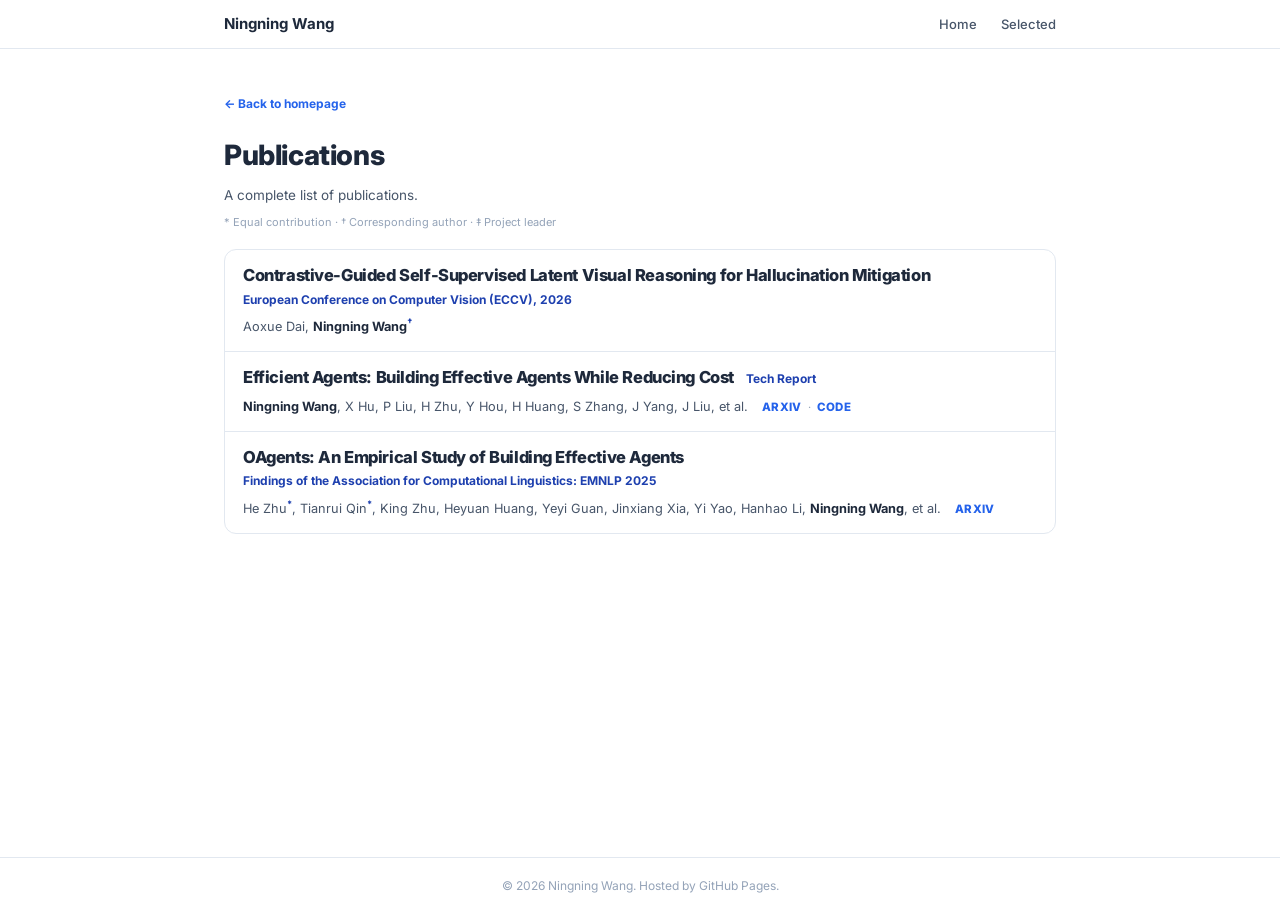
<file: publications.html>
<!DOCTYPE html>
<html lang="en">
<head>
  <meta charset="UTF-8" />
  <meta name="viewport" content="width=device-width, initial-scale=1.0" />
  <title>Publications | Academic Homepage</title>
  <meta name="description" content="Complete publication list." />
  <link rel="preconnect" href="https://fonts.googleapis.com" />
  <link rel="preconnect" href="https://fonts.gstatic.com" crossorigin />
  <link href="https://fonts.googleapis.com/css2?family=Inter:wght@400;500;600;700;800&display=swap" rel="stylesheet" />
  <link rel="stylesheet" href="style.css?v=20260720c" />
</head>
<body>

<nav>
  <div class="container">
    <a class="nav-name" id="nav-name" href="index.html"></a>
    <ul class="nav-links">
      <li><a href="index.html">Home</a></li>
      <li><a href="index.html#publications">Selected</a></li>
    </ul>
  </div>
</nav>

<main class="all-publications-page">
  <div class="container">
    <a class="page-back-link" href="index.html#publications">← Back to homepage</a>
    <h1 class="page-title">Publications</h1>
    <p class="page-intro">A complete list of publications.</p>
    <p class="author-legend">* Equal contribution · † Corresponding author · ‡ Project leader</p>
    <div class="all-pub-list" id="all-pub-list"></div>
  </div>
</main>

<footer>
  <div class="container">
    <p id="footer-text"></p>
  </div>
</footer>

<script src="data.js?v=20260720b"></script>
<script>
(function () {
  const d = siteData;
  const publications = [
    ...(d.publications || []),
    ...(d.additionalPublications || []),
  ];

  document.title = "Publications | " + d.profile.name;
  document.getElementById("nav-name").textContent = d.profile.name;
  document.getElementById("footer-text").textContent = d.footer.text;

  const listEl = document.getElementById("all-pub-list");
  if (publications.length === 0) {
    listEl.innerHTML =
      '<div class="empty-placeholder">Publications will be listed here.</div>';
    return;
  }

  publications.forEach((p) => {
    const item = document.createElement("article");
    item.className = "all-pub-item";

    const links = (p.links || [])
      .map(
        (link) =>
          `<a class="pub-link" href="${link.url}" target="_blank" rel="noopener">${link.label}</a>`
      )
      .join('<span class="pub-link-separator">·</span>');

    const selfMarkup = `<span class="self">${d.profile.name}</span>`;
    const authorsHtml = (p.authors || "")
      .split(d.profile.name)
      .join(selfMarkup);

    item.innerHTML = `
      <div class="pub-primary">
        <div class="pub-title">${p.title}</div>
        <div class="pub-venue-inline">${p.venue}</div>
      </div>
      <div class="pub-secondary">
        <div class="pub-authors">${authorsHtml}</div>
        ${links ? `<div class="pub-links">${links}</div>` : ""}
      </div>
    `;
    listEl.appendChild(item);
  });
})();
</script>

</body>
</html>
</file>
<file: style.css>
:root {
  --accent: #2563eb;
  --accent-light: #dbeafe;
  --accent-border: #bfdbfe;
  --accent-dark: #1e40af;
  --text-primary: #1e293b;
  --text-secondary: #475569;
  --text-muted: #94a3b8;
  --bg: #ffffff;
  --bg-alt: #f8fafc;
  --border: #e2e8f0;
  --radius: 12px;
  --max-width: 880px;
}

*,
*::before,
*::after {
  margin: 0;
  padding: 0;
  box-sizing: border-box;
}

html {
  scroll-behavior: smooth;
}

body {
  font-family: "Inter", -apple-system, BlinkMacSystemFont, "Segoe UI", Roboto,
    sans-serif;
  color: var(--text-primary);
  background: var(--bg);
  line-height: 1.65;
  font-size: 15px;
  -webkit-font-smoothing: antialiased;
}

a {
  color: var(--accent);
  text-decoration: none;
  transition: color 0.2s;
}

a:hover {
  color: var(--accent-dark);
  text-decoration: underline;
}

.container {
  max-width: var(--max-width);
  margin: 0 auto;
  padding: 0 24px;
}

/* ── Navigation ── */

nav {
  position: sticky;
  top: 0;
  z-index: 100;
  background: rgba(255, 255, 255, 0.88);
  backdrop-filter: blur(12px);
  border-bottom: 1px solid var(--border);
}

nav .container {
  display: flex;
  align-items: center;
  justify-content: space-between;
  height: 48px;
}

nav .nav-name {
  font-weight: 700;
  font-size: 15px;
  color: var(--text-primary);
}

nav a.nav-name:hover {
  color: var(--text-primary);
  text-decoration: none;
}

nav .nav-links {
  display: flex;
  gap: 24px;
  list-style: none;
}

nav .nav-links a {
  font-size: 13px;
  font-weight: 500;
  color: var(--text-secondary);
  transition: color 0.2s;
}

nav .nav-links a:hover {
  color: var(--accent);
  text-decoration: none;
}

/* ── Profile ── */

.profile {
  padding: 36px 0 24px;
}

.profile-inner {
  display: flex;
  gap: 32px;
  align-items: center;
}

.profile-photo-wrapper {
  flex-shrink: 0;
}

.profile-photo {
  width: 140px;
  height: 140px;
  border-radius: 50%;
  object-fit: cover;
  border: 2px solid var(--border);
  display: block;
}

.profile-info {
  flex: 1;
  min-width: 0;
}

.profile-info h1 {
  font-size: 28px;
  font-weight: 800;
  letter-spacing: -0.4px;
  margin-bottom: 2px;
}

.profile-subtitle {
  font-size: 14px;
  color: var(--text-secondary);
  margin-bottom: 10px;
}

.profile-full {
  margin-top: 20px;
}

.profile-bio {
  font-size: 14.25px;
  font-weight: 500;
  color: var(--text-primary);
  line-height: 1.7;
  margin-bottom: 12px;
}

.profile-bio a {
  font-weight: 700;
}

.profile-interests {
  display: flex;
  align-items: center;
  gap: 10px;
}

.profile-interests-label {
  font-weight: 600;
  font-size: 14px;
  color: var(--text-primary);
  white-space: nowrap;
}

/* Social Icons */

.social-links {
  display: flex;
  gap: 12px;
  align-items: center;
  margin-bottom: 14px;
}

.social-link {
  display: inline-flex;
  align-items: center;
  justify-content: center;
  width: 32px;
  height: 32px;
  border-radius: 50%;
  transition: all 0.2s;
}

.social-link:hover {
  text-decoration: none;
  transform: translateY(-2px);
  opacity: 0.7;
}

.social-link img {
  width: 22px;
  height: 22px;
  display: block;
}

/* Research Interests */

.research-interests {
  display: flex;
  flex-wrap: wrap;
  gap: 6px;
}

.interest-tag {
  display: inline-block;
  padding: 3px 12px;
  background: var(--accent-light);
  color: var(--accent-dark);
  border-radius: 20px;
  font-size: 12px;
  font-weight: 600;
}

/* ── Section Common ── */

.section {
  padding: 24px 0;
}

.section-title {
  font-size: 20px;
  font-weight: 700;
  color: var(--text-primary);
  margin-bottom: 16px;
  padding-bottom: 6px;
  border-bottom: 2px solid var(--accent);
  display: inline-block;
}

.section-heading {
  display: flex;
  align-items: center;
  justify-content: space-between;
  gap: 16px;
  margin-bottom: 8px;
}

.section-heading .section-title {
  margin-bottom: 0;
}

.view-all-link {
  flex-shrink: 0;
  font-size: 12px;
  font-weight: 700;
}

.view-all-link:hover {
  text-decoration: none;
}

.author-legend {
  margin-bottom: 14px;
  color: var(--text-muted);
  font-size: 11px;
  line-height: 1.5;
}

/* ── Academic Journey ── */

.timeline {
  position: relative;
  padding-left: 24px;
}

.timeline::before {
  content: "";
  position: absolute;
  left: 4px;
  top: 4px;
  bottom: 4px;
  width: 2px;
  background: var(--border);
}

.timeline-item {
  position: relative;
  margin-bottom: 20px;
}

.timeline-item:last-child {
  margin-bottom: 0;
}

.timeline-item::before {
  content: "";
  position: absolute;
  left: -24px;
  top: 6px;
  width: 10px;
  height: 10px;
  border-radius: 50%;
  background: var(--accent);
  border: 2px solid #fff;
  box-shadow: 0 0 0 2px var(--accent);
}

.timeline-institution {
  font-size: 15px;
  font-weight: 700;
}

.timeline-degree {
  font-size: 13px;
  color: var(--text-secondary);
  margin-top: 1px;
}

.timeline-meta {
  display: flex;
  flex-wrap: wrap;
  gap: 8px;
  align-items: center;
  margin-top: 4px;
}

.timeline-period {
  font-size: 12px;
  color: var(--text-muted);
  font-weight: 500;
}

.timeline-status {
  display: inline-block;
  padding: 1px 8px;
  background: var(--accent-light);
  color: var(--accent-dark);
  border-radius: 3px;
  font-size: 11px;
  font-weight: 600;
}

/* ── News ── */

.news-list {
  list-style: none;
  padding: 5px 16px;
  background: #fff;
  border: 1px solid var(--border);
  border-radius: 14px;
}

.news-item {
  display: flex;
  gap: 18px;
  padding: 7px 4px;
  align-items: flex-start;
}

.news-date {
  flex-shrink: 0;
  width: 82px;
  padding-top: 1px;
  color: var(--accent-dark);
  font-size: 11.5px;
  font-weight: 800;
  letter-spacing: 0.02em;
  line-height: 1.55;
  font-variant-numeric: tabular-nums;
}

.news-content {
  font-size: 13.5px;
  font-weight: 600;
  color: var(--text-primary);
  line-height: 1.55;
}

.empty-placeholder {
  padding: 24px;
  text-align: center;
  color: var(--text-muted);
  font-size: 13px;
  background: var(--bg-alt);
  border-radius: var(--radius);
  border: 1px dashed var(--border);
}

/* ── Honors & Awards ── */

.honors-list {
  list-style: none;
  padding: 5px 16px;
  background: #fff;
  border: 1px solid var(--border);
  border-radius: 14px;
}

.honor-item {
  display: flex;
  justify-content: space-between;
  gap: 20px;
  align-items: flex-start;
  padding: 7px 4px;
}

.honor-title {
  color: var(--text-primary);
  font-size: 13.5px;
  font-weight: 650;
  line-height: 1.55;
}

.honor-date {
  flex-shrink: 0;
  min-width: 76px;
  padding-top: 1px;
  text-align: right;
  color: var(--accent-dark);
  font-size: 11.5px;
  font-weight: 800;
  line-height: 1.55;
  font-variant-numeric: tabular-nums;
}

/* ── Publications ── */

.pub-list {
  display: flex;
  flex-direction: column;
  overflow: hidden;
  background: #fff;
  border: 1px solid var(--border);
  border-radius: var(--radius);
}

.pub-item {
  display: grid;
  grid-template-columns: 230px minmax(0, 1fr);
  gap: 18px;
  align-items: stretch;
  padding: 14px;
  background: #fff;
  border-bottom: 1px solid var(--border);
  transition: background-color 0.2s;
}

.pub-item:last-child {
  border-bottom: none;
}

.pub-item:hover {
  background: var(--bg-alt);
}

.pub-visual {
  width: 100%;
  min-height: 128px;
  overflow: hidden;
  background: #fff;
  border: 1px solid var(--border);
  border-radius: 8px;
  transform: rotate(-0.65deg);
  transform-origin: center;
}

.pub-thumb {
  display: block;
  width: 100%;
  height: 100%;
  min-height: 128px;
  object-fit: cover;
  border-radius: inherit;
  background: var(--bg-alt);
}

.pub-visual-placeholder {
  min-height: 120px;
  background: var(--bg-alt);
}

.pub-body {
  display: flex;
  flex-direction: column;
  justify-content: center;
  gap: 10px;
  flex: 1;
  min-width: 0;
}

.pub-primary {
  display: flex;
  flex-wrap: wrap;
  align-items: baseline;
  gap: 4px 12px;
}

.pub-title {
  color: var(--text-primary);
  font-size: 16.5px;
  font-weight: 800;
  line-height: 1.38;
  letter-spacing: -0.025em;
}

.pub-venue-inline {
  color: var(--accent-dark);
  font-size: 12px;
  font-weight: 700;
  line-height: 1.45;
}

.pub-secondary {
  display: flex;
  flex-wrap: wrap;
  align-items: baseline;
  gap: 4px 14px;
}

.pub-authors {
  font-size: 12.75px;
  color: var(--text-secondary);
  line-height: 1.55;
}

.pub-authors sup {
  position: relative;
  top: -0.1em;
  color: var(--accent-dark);
  font-size: 9px;
  font-weight: 800;
}

.pub-authors .self {
  font-weight: 700;
  color: var(--text-primary);
}

.pub-links {
  display: flex;
  gap: 6px;
  flex-wrap: wrap;
  align-items: baseline;
}

.pub-link {
  display: inline-block;
  color: var(--accent);
  font-size: 11.5px;
  font-weight: 800;
  letter-spacing: 0.03em;
  text-transform: uppercase;
}

.pub-link:hover {
  color: var(--accent-dark);
  text-decoration: underline;
}

.pub-link-separator {
  color: var(--text-muted);
  font-size: 11px;
}

/* ── All Publications Page ── */

.all-publications-page {
  min-height: calc(100vh - 116px);
  padding: 42px 0 56px;
}

.all-publications-page .author-legend {
  margin-bottom: 0;
}

.page-back-link {
  display: inline-block;
  margin-bottom: 18px;
  font-size: 12px;
  font-weight: 700;
}

.page-back-link:hover {
  text-decoration: none;
}

.page-title {
  margin-bottom: 6px;
  font-size: 28px;
  font-weight: 800;
  letter-spacing: -0.4px;
}

.page-intro {
  margin-bottom: 8px;
  color: var(--text-secondary);
  font-size: 13.5px;
}

.all-pub-list {
  overflow: hidden;
  margin-top: 18px;
  background: #fff;
  border: 1px solid var(--border);
  border-radius: var(--radius);
}

.all-pub-item {
  display: flex;
  flex-direction: column;
  gap: 8px;
  padding: 14px 18px;
  border-bottom: 1px solid var(--border);
  transition: background-color 0.2s;
}

.all-pub-item:last-child {
  border-bottom: none;
}

.all-pub-item:hover {
  background: var(--bg-alt);
}

/* ── Footer ── */

footer {
  margin-top: 24px;
  padding: 18px 0;
  border-top: 1px solid var(--border);
  text-align: center;
}

footer p {
  font-size: 12px;
  color: var(--text-muted);
}

/* ── Responsive ── */

@media (max-width: 640px) {
  .container {
    padding: 0 18px;
  }

  .profile-inner {
    flex-direction: column;
    align-items: center;
    text-align: center;
    gap: 16px;
  }

  .profile-photo {
    width: 120px;
    height: 120px;
  }

  .profile-full {
    text-align: center;
  }

  .profile-interests {
    flex-direction: column;
    gap: 6px;
  }

  .social-links {
    justify-content: center;
  }

  .research-interests {
    justify-content: center;
  }

  .profile-info h1 {
    font-size: 24px;
  }

  .news-item {
    flex-direction: column;
    gap: 2px;
    padding: 7px 2px;
  }

  .news-date {
    width: auto;
  }

  .news-list,
  .honors-list {
    padding: 4px 12px;
  }

  .honor-item {
    flex-direction: column;
    gap: 2px;
    padding: 7px 2px;
  }

  .honor-date {
    min-width: 0;
    text-align: left;
  }

  .pub-item {
    grid-template-columns: 1fr;
    gap: 14px;
    padding: 14px;
  }

  .pub-visual {
    width: 100%;
    min-height: 0;
    aspect-ratio: 16 / 9;
    transform: rotate(-0.6deg);
  }

  .pub-thumb {
    min-height: 0;
  }

  .pub-title {
    font-size: 15.5px;
  }

  .pub-primary,
  .pub-secondary {
    align-items: flex-start;
  }

  .all-publications-page {
    padding: 30px 0 44px;
  }

  .page-title {
    font-size: 24px;
  }

  .all-pub-item {
    padding: 15px 14px;
  }

}
</file>
